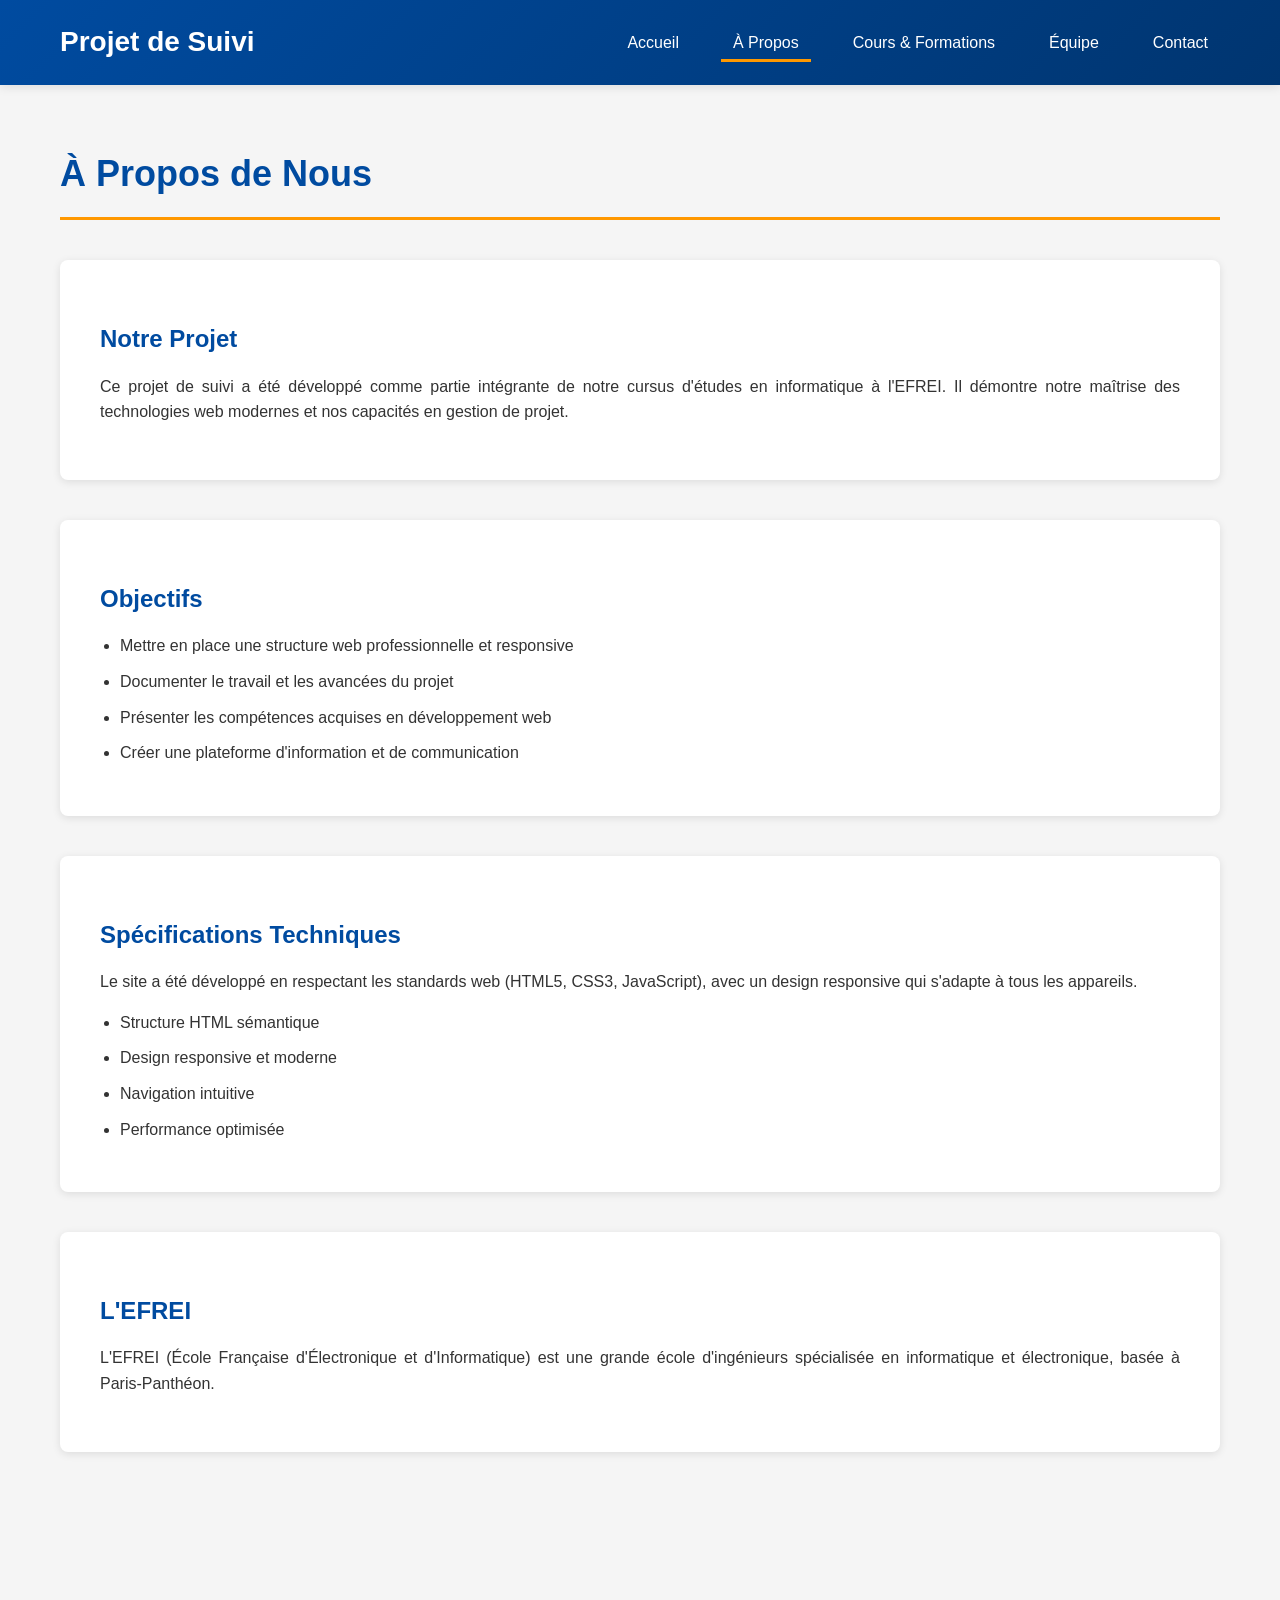
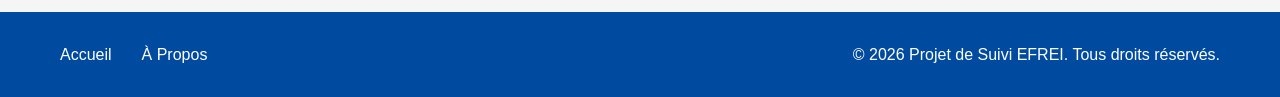
<file: pages/apropos.html>
<!DOCTYPE html>
<html lang="fr">
<head>
    <meta charset="UTF-8">
    <meta name="viewport" content="width=device-width, initial-scale=1.0">
    <title>À Propos - Projet de Suivi</title>
    <link rel="stylesheet" href="../styles.css">
</head>


<body>
    <!-- Header -->
    <header class="header">
        <div class="container">
            <div class="logo">
                <h1>Projet de Suivi</h1>
            </div>
            <nav class="nav-main">
                <ul>
                    <li><a href="../index.html">Accueil</a></li>
                    <li><a href="apropos.html" class="active">À Propos</a></li>
                    <li><a href="cours.html">Cours & Formations</a></li>
                    <li><a href="equipe.html">Équipe</a></li>
                    <li><a href="contact.html">Contact</a></li>
                </ul>
            </nav>
        </div>
    </header>

    <!-- Main Content -->
    <main class="main-content">
        <div class="container">
            <h2>À Propos de Nous</h2>

            <section class="content-section">
                <h3>Notre Projet</h3>
                <p>
                    Ce projet de suivi a été développé comme partie intégrante de notre cursus
                    d'études en informatique à l'EFREI. Il démontre notre maîtrise des technologies
                    web modernes et nos capacités en gestion de projet.
                </p>
            </section>

            <section class="content-section">
                <h3>Objectifs</h3>
                <ul>
                    <li>Mettre en place une structure web professionnelle et responsive</li>
                    <li>Documenter le travail et les avancées du projet</li>
                    <li>Présenter les compétences acquises en développement web</li>
                    <li>Créer une plateforme d'information et de communication</li>
                </ul>
            </section>

            <section class="content-section">
                <h3>Spécifications Techniques</h3>
                <p>
                    Le site a été développé en respectant les standards web (HTML5, CSS3, JavaScript),
                    avec un design responsive qui s'adapte à tous les appareils.
                </p>
                <ul>
                    <li>Structure HTML sémantique</li>
                    <li>Design responsive et moderne</li>
                    <li>Navigation intuitive</li>
                    <li>Performance optimisée</li>
                </ul>
            </section>

            <section class="content-section">
                <h3>L'EFREI</h3>
                <p>
                    L'EFREI (École Française d'Électronique et d'Informatique) est une grande école
                    d'ingénieurs spécialisée en informatique et électronique, basée à Paris-Panthéon.
                </p>
            </section>
        </div>
    </main>

    <!-- Footer -->
    <footer class="footer">
        <div class="container">
            <nav class="nav-footer">
                <ul>
                    <li><a href="../index.html">Accueil</a></li>
                    <li><a href="apropos.html">À Propos</a></li>
                </ul>
            </nav>
            <p>&copy; 2026 Projet de Suivi EFREI. Tous droits réservés.</p>
        </div>
    </footer>
</body>
</html>
</file>
<file: styles.css>
/* ===== VARIABLES & RESET ===== */
:root {
    --primary-color: #004ba0;
    --secondary-color: #ff9800;
    --text-color: #333;
    --bg-color: #f5f5f5;
    --border-color: #ddd;
    --transition: all 0.3s ease;
}

* {
    margin: 0;
    padding: 0;
    box-sizing: border-box;
}

html {
    scroll-behavior: smooth;
}

body {
    font-family: 'Segoe UI', Tahoma, Geneva, Verdana, sans-serif;
    color: var(--text-color);
    background-color: var(--bg-color);
    line-height: 1.6;
}

/* ===== CONTAINER ===== */
.container {
    max-width: 1200px;
    margin: 0 auto;
    padding: 0 20px;
}

/* ===== HEADER ===== */
.header {
    background: linear-gradient(135deg, var(--primary-color) 0%, #003570 100%);
    color: white;
    padding: 20px 0;
    position: sticky;
    top: 0;
    z-index: 1000;
    box-shadow: 0 2px 10px rgba(0, 0, 0, 0.1);
}

.header .container {
    display: flex;
    justify-content: space-between;
    align-items: center;
    gap: 40px;
}

.logo h1 {
    font-size: 28px;
    font-weight: 700;
}

.nav-main ul {
    display: flex;
    list-style: none;
    gap: 30px;
}

.nav-main a {
    color: white;
    text-decoration: none;
    font-weight: 500;
    padding: 8px 12px;
    border-bottom: 3px solid transparent;
    transition: var(--transition);
}

.nav-main a:hover,
.nav-main a.active {
    border-bottom-color: var(--secondary-color);
}

/* ===== MAIN CONTENT ===== */
.main-content {
    flex: 1;
    padding: 60px 0;
    min-height: calc(100vh - 200px);
}

.main-content h2 {
    font-size: 36px;
    color: var(--primary-color);
    margin-bottom: 40px;
    border-bottom: 3px solid var(--secondary-color);
    padding-bottom: 15px;
}

.main-content h3 {
    font-size: 24px;
    color: var(--primary-color);
    margin-bottom: 15px;
    margin-top: 20px;
}

.main-content ul {
    margin-left: 20px;
    margin-top: 15px;
}

.main-content li {
    margin-bottom: 10px;
}

/* ===== HERO SECTION ===== */
.hero {
    background: linear-gradient(135deg, var(--primary-color) 0%, #0066cc 100%);
    color: white;
    padding: 80px 40px;
    text-align: center;
    border-radius: 8px;
    margin-bottom: 60px;
}

.hero h2 {
    font-size: 42px;
    margin-bottom: 20px;
    border: none;
    padding-bottom: 0;
    color: white;
}

.hero p {
    font-size: 18px;
}

/* ===== CONTENT SECTIONS ===== */
.content-section {
    background: white;
    padding: 40px;
    margin-bottom: 40px;
    border-radius: 8px;
    box-shadow: 0 2px 8px rgba(0, 0, 0, 0.1);
    transition: var(--transition);
}

.content-section:hover {
    box-shadow: 0 4px 16px rgba(0, 0, 0, 0.15);
}

.content-section p {
    margin-bottom: 15px;
    text-align: justify;
}

/* ===== CARDS ===== */
.cards {
    display: grid;
    grid-template-columns: repeat(auto-fit, minmax(300px, 1fr));
    gap: 30px;
    margin-top: 30px;
}

.card {
    background: white;
    padding: 30px;
    border-radius: 8px;
    border-left: 4px solid var(--secondary-color);
    box-shadow: 0 2px 8px rgba(0, 0, 0, 0.1);
    transition: var(--transition);
}

.card:hover {
    transform: translateY(-5px);
    box-shadow: 0 4px 16px rgba(0, 0, 0, 0.15);
}

.card h4 {
    color: var(--primary-color);
    font-size: 20px;
    margin-bottom: 15px;
}

.card p {
    color: #666;
}

/* ===== FOOTER ===== */
.footer {
    background-color: var(--primary-color);
    color: white;
    padding: 30px 0;
    margin-top: 60px;
}

.footer .container {
    display: flex;
    justify-content: space-between;
    align-items: center;
    gap: 40px;
}

.nav-footer ul {
    display: flex;
    list-style: none;
    gap: 30px;
}

.nav-footer a {
    color: white;
    text-decoration: none;
    transition: var(--transition);
}

.nav-footer a:hover {
    color: var(--secondary-color);
}

.footer p {
    margin: 0;
}

/* ===== RESPONSIVE DESIGN ===== */
@media (max-width: 768px) {
    .header .container {
        flex-direction: column;
        gap: 20px;
    }

    .nav-main ul {
        flex-direction: column;
        gap: 15px;
        width: 100%;
    }

    .nav-main a {
        display: block;
        padding: 10px;
    }

    .logo h1 {
        font-size: 24px;
    }

    .hero {
        padding: 40px 20px;
    }

    .hero h2 {
        font-size: 28px;
    }

    .content-section {
        padding: 25px;
    }

    .footer .container {
        flex-direction: column;
        gap: 20px;
    }

    .nav-footer ul {
        flex-direction: column;
        gap: 10px;
    }
}

@media (max-width: 480px) {
    .nav-main ul {
        gap: 10px;
    }

    .hero h2 {
        font-size: 24px;
    }

    .main-content h2 {
        font-size: 28px;
    }

    .cards {
        grid-template-columns: 1fr;
    }
}

/* ===== CAROUSEL ===== */
.carousel-section {
    margin-bottom: 60px;
}

.carousel {
    position: relative;
    background: white;
    border-radius: 8px;
    overflow: hidden;
    box-shadow: 0 2px 8px rgba(0, 0, 0, 0.1);
}

.carousel-inner {
    position: relative;
    width: 100%;
    height: 400px;
    overflow: hidden;
}

.carousel-item {
    display: none;
    width: 100%;
    height: 100%;
    position: absolute;
    top: 0;
    left: 0;
}

.carousel-item.active {
    display: block;
    animation: fadeIn 0.5s ease-in-out;
}

.carousel-item img {
    width: 100%;
    height: 100%;
    object-fit: cover;
}

@keyframes fadeIn {
    from { opacity: 0; }
    to { opacity: 1; }
}

/* Boutons de navigation */
.carousel-control {
    position: absolute;
    top: 50%;
    transform: translateY(-50%);
    background-color: rgba(0, 0, 0, 0.5);
    color: white;
    border: none;
    padding: 15px 20px;
    font-size: 24px;
    cursor: pointer;
    z-index: 10;
    transition: background-color 0.3s;
}

.carousel-control:hover {
    background-color: rgba(0, 0, 0, 0.8);
}

.carousel-control.prev {
    left: 0;
}

.carousel-control.next {
    right: 0;
}

/* Indicateurs (points) */
.carousel-indicators {
    position: absolute;
    bottom: 20px;
    left: 50%;
    transform: translateX(-50%);
    display: flex;
    gap: 10px;
    z-index: 10;
}

.dot {
    width: 12px;
    height: 12px;
    border-radius: 50%;
    background-color: rgba(255, 255, 255, 0.7);
    cursor: pointer;
    transition: background-color 0.3s;
}

.dot.active {
    background-color: var(--secondary-color);
}

.dot:hover {
    background-color: rgba(255, 255, 255, 1);
}

/* Responsive */
@media (max-width: 768px) {
    .carousel-inner {
        height: 300px;
    }

    .carousel-control {
        padding: 12px 16px;
        font-size: 20px;
    }
}

.carousel-item img {
    width: 100%;
    height: 100%;
    object-fit: contain;      /* ← Remplacez "cover" par "contain" */
    object-position: center;
    display: block;
}
</file>
